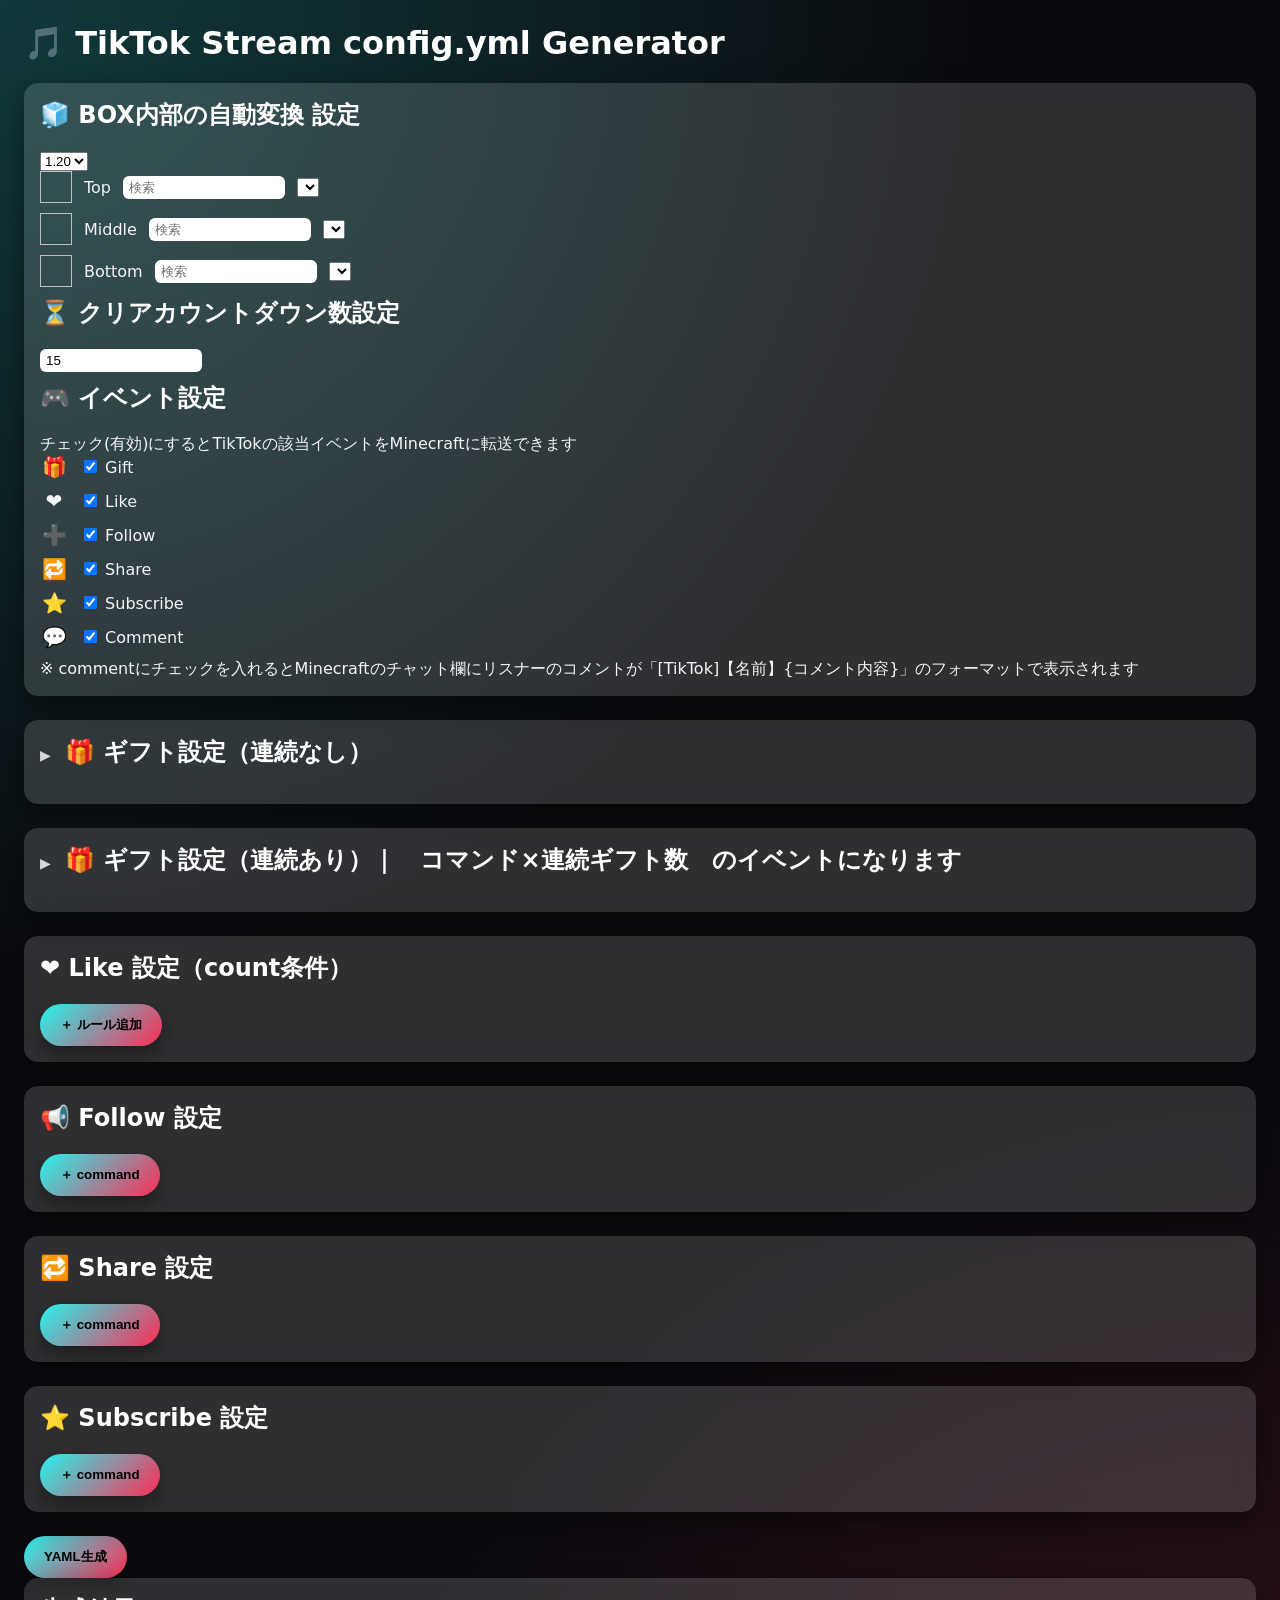
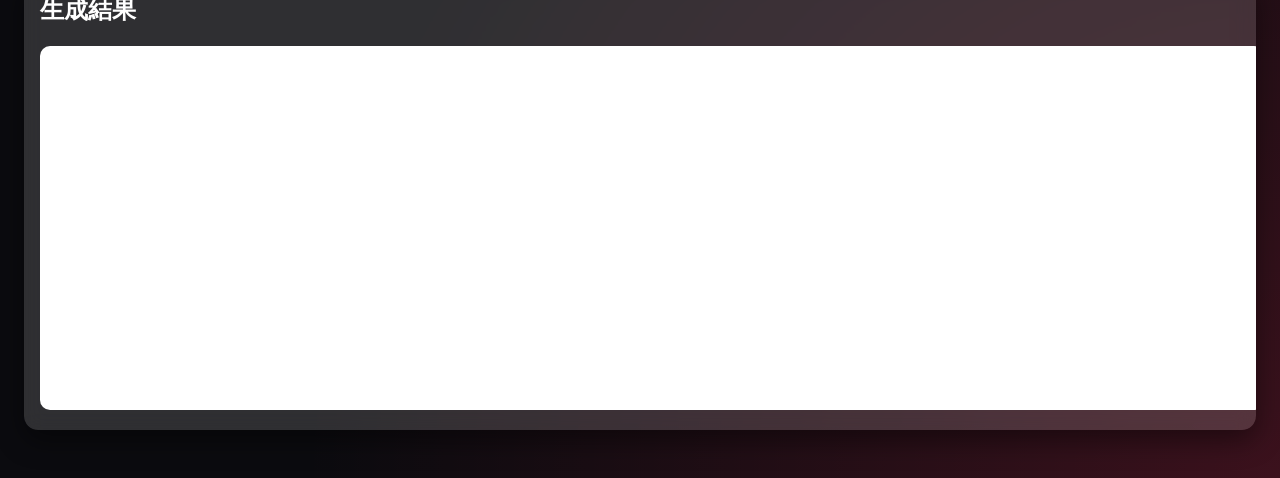
<file: configcreate/index.html>
<!DOCTYPE html>
<html lang="ja">
<head>
    <meta charset="UTF-8" />
    <title>config.yml Generator</title>
    <style>
        body {
          font-family: system-ui, -apple-system, BlinkMacSystemFont, "Segoe UI", sans-serif;
          margin: 0;
          padding: 24px;
          background:
            radial-gradient(circle at top left, #25f4ee33, transparent 40%),
            radial-gradient(circle at bottom right, #fe2c5533, transparent 40%),
            #0b0b0f;
          color: #f5f5f7;
        }
        h1, h2 { color: #fff; margin-top: 0; }

        .panel {
          position: relative;
          background: rgba(255,255,255,0.08);
          border-radius: 14px;
          padding: 16px;
          margin-bottom: 24px;
          box-shadow: 0 10px 28px rgba(0,0,0,0.45);
          overflow: hidden;
        }

        .panel::before {
          content: "";
          position: absolute;
          inset: 0;
          background: rgba(255,255,255,0.08);
          backdrop-filter: blur(10px);
          -webkit-backdrop-filter: blur(10px);
          z-index: -1;
          pointer-events: none;
        }

        .event-row {
          display: flex;
          align-items: center;
          gap: 12px;
          margin-bottom: 10px;
        }

        .icon {
          font-size: 20px;
          width: 28px;
          text-align: center;
        }

        .gift-grid {
          display: grid;
          grid-template-columns: repeat(auto-fill, minmax(300px, 1fr));
          gap: 16px;
        }

        .gift {
          background: rgba(255,255,255,0.12);
          border-radius: 12px;
          padding: 10px;
          display: flex;
          gap: 10px;
          align-items: flex-start;
          border: 2px solid transparent;
        }

        .arrow{
          margin-right:6px;
          font-size:14px;
          opacity:0.8;
        }

        .gift.streakable { border-color: #25f4ee; }
        .gift.non-streakable { border-color: #fe2c55; opacity: 0.85; }

        .streak-label {
          font-size: 12px;
          font-weight: bold;
          margin-bottom: 4px;
        }
        .streakable .streak-label { color: #25f4ee; }
        .non-streakable .streak-label { color: #fe2c55; }

        .gift img {
          width: 40px;
          height: 40px;
          object-fit: contain;
        }

        input[type=text], input[type=number] {
          width: 150px;
          border-radius: 6px;
          border: none;
          padding: 4px 6px;
        }

        textarea {
          width: 100%;
          height: 340px;
          border-radius: 10px;
          border: none;
          padding: 12px;
          font-family: monospace;
        }

        button {
          padding: 12px 20px;
          border-radius: 999px;
          border: none;
          background: linear-gradient(135deg, #25f4ee, #fe2c55);
          color: #000;
          font-weight: bold;
          cursor: pointer;
          box-shadow: 0 8px 20px rgba(0,0,0,0.4);
        }
    </style>
</head>

<body>
<h1>🎵 TikTok Stream config.yml Generator</h1>

<div class="panel">
    <h2>🧊 BOX内部の自動変換 設定</h2>
    <select id="mcVersion" onchange="changeVersion()">
        <option value="1.20" selected>1.20</option>
        <option value="1.19">1.19</option>
        <option value="1.18">1.18</option>
    </select>
    <div class="event-row">
        <img id="img_top" width="32" height="32">
        Top
        <input type="text" placeholder="検索" oninput="searchBlock('top', this.value)">
        <select id="block_top" onchange="updateBlockImage('top')"></select>
    </div>
    <div class="event-row">
        <img id="img_middle" width="32" height="32">
        Middle
        <input type="text" placeholder="検索" oninput="searchBlock('middle', this.value)">
        <select id="block_middle" onchange="updateBlockImage('middle')"></select>
    </div>
    <div class="event-row">
        <img id="img_bottom" width="32" height="32">
        Bottom
        <input type="text" placeholder="検索" oninput="searchBlock('bottom', this.value)">
        <select id="block_bottom" onchange="updateBlockImage('bottom')"></select>
    </div>
    <h2>⏳ クリアカウントダウン数設定</h2>
    <div class="event-row">
        <input type="number" id="clear_countdown" value="15" min="0">
    </div>
    <h2>🎮 イベント設定</h2>
    <div class="event-note">
        チェック(有効)にするとTikTokの該当イベントをMinecraftに転送できます
    </div>
    <div class="event-row">
        <span class="icon">🎁</span>
        <label><input type="checkbox" id="ev_gift" checked> Gift</label>
    </div>
    <div class="event-row">
        <span class="icon">❤️</span>
        <label><input type="checkbox" id="ev_like" checked> Like</label>
    </div>
    <div class="event-row">
        <span class="icon">➕</span>
        <label><input type="checkbox" id="ev_follow" checked> Follow</label>
    </div>
    <div class="event-row">
        <span class="icon">🔁</span>
        <label><input type="checkbox" id="ev_share" checked> Share</label>
    </div>
    <div class="event-row">
        <span class="icon">⭐</span>
        <label><input type="checkbox" id="ev_subscribe" checked> Subscribe</label>
    </div>
    <div class="event-row">
        <span class="icon">💬</span>
        <label><input type="checkbox" id="ev_comment" checked> Comment</label>
    </div>
    <div class="event-note">
      ※ commentにチェックを入れるとMinecraftのチャット欄にリスナーのコメントが「[TikTok]【名前】{コメント内容}」のフォーマットで表示されます
    </div>
</div>

<div class="panel">
    <h2 onclick="toggleSection(this,'gifts-nonstreak')" style="cursor:pointer;">
        <span class="arrow">▶</span> 🎁 ギフト設定（連続なし）
    </h2>
    <div id="gifts-nonstreak" class="gift-grid" style="display:none;"></div>
</div>

<div class="panel">
    <h2 onclick="toggleSection(this,'gifts-streak')" style="cursor:pointer;">
    <span class="arrow">▶</span> 🎁 ギフト設定（連続あり）｜　コマンド×連続ギフト数　のイベントになります
    </h2>

    <div id="gifts-streak" class="gift-grid" style="display:none;"></div>
</div>

<div class="panel">
    <h2>❤️ Like 設定（count条件）</h2>
    <button onclick="addLikeRule()">＋ ルール追加</button>
    <div id="like-rules"></div>
</div>

<div class="panel">
    <h2>📢 Follow 設定</h2>
    <button onclick="addEventCommand('follow', this)">＋ command</button>
    <div class="follow-commands"></div>
</div>

<div class="panel">
    <h2>🔁 Share 設定</h2>
    <button onclick="addEventCommand('share', this)">＋ command</button>
    <div class="share-commands"></div>
</div>

<div class="panel">
    <h2>⭐ Subscribe 設定</h2>
    <button onclick="addEventCommand('subscribe', this)">＋ command</button>
    <div class="subscribe-commands"></div>
</div>

<button onclick="generateYaml()">YAML生成</button>

<div class="panel">
    <h2>生成結果</h2>
    <textarea id="output" readonly></textarea>
</div>

<script>
    let MC_VERSION = "1.20";
    let CSV_URL =
      "https://raw.githubusercontent.com/maron-gt123/jamming-minecraft-stream/refs/heads/main/configcreate/gifts.csv";
    let gifts = [];
    let BLOCKS_URL =
      "https://raw.githubusercontent.com/PrismarineJS/minecraft-data/master/data/pc/1.20/blocks.json";
    let BLOCK_TEXTURE_BASE =
      `https://raw.githubusercontent.com/InventivetalentDev/minecraft-assets/${MC_VERSION}/assets/minecraft/textures/block/`;
    let LANG_URL =
      `https://raw.githubusercontent.com/InventivetalentDev/minecraft-assets/${MC_VERSION}/assets/minecraft/lang/ja_jp.json`;
    let BLOCKS = [];
    let JA_LANG = {};
    let commandMap = {};

    function changeVersion() {
      MC_VERSION = document.getElementById("mcVersion").value;
      loadBlocks();
    }

    function loadBlocks() {
      BLOCKS_URL =
        `https://raw.githubusercontent.com/PrismarineJS/minecraft-data/master/data/pc/${MC_VERSION}/blocks.json`;
      BLOCK_TEXTURE_BASE =
        `https://raw.githubusercontent.com/InventivetalentDev/minecraft-assets/${MC_VERSION}/assets/minecraft/textures/block/`;
      LANG_URL =
        `https://raw.githubusercontent.com/InventivetalentDev/minecraft-assets/${MC_VERSION}/assets/minecraft/lang/ja_jp.json`;

      Promise.all([
        fetch(LANG_URL).then(r => r.json()),
        fetch(BLOCKS_URL).then(r => r.json())
      ]).then(([lang, blocks]) => {
        JA_LANG = lang;
        BLOCKS = blocks
          .filter(b => b.name.includes("_block"))
          .map(b => {
            const key = "block.minecraft." + b.name.toLowerCase();
            return {
              id: b.name.toUpperCase(),
              name: b.name,
              label: JA_LANG[key] || b.name.replace(/_/g, " ").toUpperCase(),
              image: BLOCK_TEXTURE_BASE + b.name.toLowerCase() + ".png"
            };
          });
        renderAllBlocks();
      });
    }

    fetch(CSV_URL)
      .then(r => r.text())
      .then(parseCSV);

    function parseCSV(text) {
      const lines = text.trim().split("\n");
      const header = lines.shift().split(",");
      gifts = lines.map(l => {
        const c = l.split(",");
        const o = {};
        header.forEach((h,i)=>o[h]=c[i]);
        return o;
      });
      renderGifts();
    }

    function renderAllBlocks() {
      ["bottom", "middle", "top"].forEach(pos => {
        renderBlockSelect(pos, BLOCKS);
      });

      block_bottom.value = "IRON_BLOCK";
      block_middle.value = "GOLD_BLOCK";
      block_top.value = "DIAMOND_BLOCK";

      updateBlockImage("bottom");
      updateBlockImage("middle");
      updateBlockImage("top");
    }


    function renderBlockSelect(pos, list) {
      const sel = document.getElementById("block_" + pos);
      const current = sel.value;

      sel.innerHTML = "";
      list.forEach(b => {
        const opt = document.createElement("option");
        opt.value = b.id;
        opt.textContent = b.label;
        opt.dataset.img = b.image;
        sel.appendChild(opt);
      });

      // 可能なら選択を維持
      if ([...sel.options].some(o => o.value === current)) {
        sel.value = current;
      }

      updateBlockImage(pos);
    }
    function searchBlock(pos, keyword) {
      const list = filterBlocks(keyword);
      renderBlockSelect(pos, list);
    }

    function updateBlockImage(pos) {
      const sel = document.getElementById("block_" + pos);
      const img = document.getElementById("img_" + pos);
      if (!sel || !img) return;
      const opt = sel.selectedOptions[0];
      if (!opt) return;
      img.src = opt.dataset.img;
    }
    function filterBlocks(keyword) {
      if (!keyword) return BLOCKS;
      const k = keyword.toLowerCase();
      return BLOCKS.filter(b =>
        b.label.toLowerCase().includes(k) ||
        b.name.toLowerCase().includes(k) ||
        b.id.toLowerCase().includes(k)
      );
    }

    function renderGifts() {
      const non = document.getElementById("gifts-nonstreak");
      const yes = document.getElementById("gifts-streak");
      non.innerHTML = "";
      yes.innerHTML = "";

      gifts.forEach(g => {
        const isStreak = g.streakable === "True" || g.streakable === true;

        const d = document.createElement("div");
        d.className = "gift " + (isStreak ? "streakable" : "non-streakable");
        d.dataset.name = g.gift_name;

        d.innerHTML = `
          <input type="checkbox" class="gift-enable">
          <img src="${g.image_url}">
          <div>
            <div class="streak-label">${isStreak ? "連続可" : "連続不可"}</div>
            <strong>${g.gift_name}</strong><br>
            💎 ${g.diamond}<br>
            コマンド<br>
            <div class="gift-commands">
              <select class="gift-command" onchange="updateOptionUI(this)"></select>
              <span class="gift-option-wrap"></span>
            </div>
            <button onclick="addGiftCommand(this)">＋ command</button>
          </div>
        `;

        (isStreak ? yes : non).appendChild(d);
      });
    }

    function updateOptionUI(commandSelect) {
      const wrap =
        commandSelect.parentElement.querySelector(".gift-option-wrap")
        || commandSelect.parentElement.querySelector(".like-option-wrap")
        || commandSelect.parentElement.querySelector(".follow-option-wrap")
        || commandSelect.parentElement.querySelector(".share-option-wrap")
        || commandSelect.parentElement.querySelector(".subscribe-option-wrap")
        || commandSelect.parentElement.querySelector(".comment-option-wrap");
      if (!wrap) return;
      wrap.innerHTML = "";

      const cmd = commandSelect.value;
      if (!cmd || !commandMap[cmd]) return;

      const info = commandMap[cmd];

      if (info.type === "msg") {
        const input = document.createElement("input");
        input.type = "text";
        input.className = "option-msg";
        input.placeholder = "メッセージ";
        wrap.appendChild(input);
      }
      else if (info.type === "index") {
        const input = document.createElement("input");
        input.type = "number";
        input.className = "option-index";
        input.min = 1;
        wrap.appendChild(input);
      }

      else if (info.type === "select") {
        const sel = document.createElement("select");
        sel.className = "option-select";
        info.values.forEach(v => {
          const o = document.createElement("option");
          o.value = v;
          o.textContent = v;
          sel.appendChild(o);
        });
        wrap.appendChild(sel);
      }
      else if (info.type === "none") {
      }
    }

    function addGiftCommand(btn) {
      const gift = btn.closest(".gift");
      const commandsWrap = gift.querySelector(".gift-commands");
      const row = document.createElement("div");
      const sel = document.createElement("select");
      sel.className = "gift-command";
      sel.innerHTML = "<option value=''>コマンド選択</option>";
      Object.keys(commandMap).forEach(cmd => {
        const opt = document.createElement("option");
        opt.value = cmd;
        opt.textContent = cmd;
        sel.appendChild(opt);
      });
      const optionWrap = document.createElement("span");
      optionWrap.className = "gift-option-wrap";
      sel.onchange = () => updateOptionUI(sel);
      row.appendChild(sel);
      row.appendChild(optionWrap);
      commandsWrap.appendChild(row);
    }

    function toggleSection(header, id) {

      const el = document.getElementById(id);
      const arrow = header.querySelector(".arrow");

      if (el.style.display === "none") {
        el.style.display = "grid";
        arrow.textContent = "▼";
      } else {
        el.style.display = "none";
        arrow.textContent = "▶";
      }
    }

    function addLikeRule() {
      const div = document.createElement("div");
      div.className = "rule";
      div.innerHTML = `
        count <input type="number" class="like-count" min="1"><br><br>
        commands:<br>
        <div class="like-commands">
          <select class="like-command" onchange="updateOptionUI(this)"></select>
          <span class="like-option-wrap"></span>
        </div>
        <button onclick="addLikeCommand(this)">＋ command</button>
        <button onclick="this.parentElement.remove()">削除</button>
      `;
      document.getElementById("like-rules").appendChild(div);
      const sel = div.querySelector(".like-command");
      Object.keys(commandMap).forEach(cmd => {
        const opt = document.createElement("option");
        opt.value = cmd;
        opt.textContent = cmd;
        sel.appendChild(opt);
      });
      sel.value = "";
      populateCommandSelects();
    }

    function addEventCommand(type, btn) {
      const commandsWrap = btn.previousElementSibling;

      const row = document.createElement("div");

      const sel = document.createElement("select");
      sel.className = `${type}-command`;
      sel.innerHTML = "<option value=''>コマンド選択</option>";
      Object.keys(commandMap).forEach(cmd => {
        const opt = document.createElement("option");
        opt.value = cmd;
        opt.textContent = cmd;
        sel.appendChild(opt);
      });

      const optionWrap = document.createElement("span");
      optionWrap.className = `${type}-option-wrap`;

      sel.onchange = () => updateOptionUI(sel);

      row.appendChild(sel);
      row.appendChild(optionWrap);
      commandsWrap.appendChild(row);
    }

    function addLikeCommand(btn) {
      const commandsWrap = btn.previousElementSibling;

      const row = document.createElement("div");

      const sel = document.createElement("select");
      sel.className = "like-command";
      sel.innerHTML = "<option value=''>コマンド選択</option>";
      Object.keys(commandMap).forEach(cmd => {
        const opt = document.createElement("option");
        opt.value = cmd;
        opt.textContent = cmd;
        sel.appendChild(opt);
      });

      const optionWrap = document.createElement("span");
      optionWrap.className = "like-option-wrap";

      sel.onchange = () => updateOptionUI(sel);

      row.appendChild(sel);
      row.appendChild(optionWrap);
      commandsWrap.appendChild(row);
    }

    function buildCommand(select) {
      if (!select.value) return null;
      const wrap =
        select.parentElement.querySelector(".gift-option-wrap")
        || select.parentElement.querySelector(".like-option-wrap")
        || select.parentElement.querySelector(".follow-option-wrap")
        || select.parentElement.querySelector(".share-option-wrap")
        || select.parentElement.querySelector(".subscribe-option-wrap")
        || select.parentElement.querySelector(".comment-option-wrap");
      if (!wrap) return select.value;
      const msg = wrap.querySelector(".option-msg");
      if (msg) return `${select.value} ${msg.value}`;
      const index = wrap.querySelector(".option-index");
      if (index) return `${select.value} ${index.value}`;
      const sel = wrap.querySelector(".option-select");
      if (sel) return `${select.value} ${sel.value}`;
      return select.value;
    }

    function generateYaml() {
      const y = [];

      y.push("http:");
      y.push("  port: 8080");
      y.push("  path: /event\n");

      y.push("events:");
      ["gift","like","follow","share","subscribe","comment"].forEach(e => {
        y.push(`  ${e}:`);
        y.push(`    enabled: ${document.getElementById("ev_"+e).checked}`);
      });

      y.push("\njammingbox:");
      const countdown = document.getElementById("clear_countdown").value || 15;
      y.push("  clear:");
      y.push(`    countdown: ${countdown}`);
      y.push("  replace:");
      y.push("    enabled: true");
      y.push(`    bottom: ${block_bottom.value}`);
      y.push(`    middle: ${block_middle.value}`);
      y.push(`    top: ${block_top.value}\n`);

      y.push("\ncommands:");
      // like
      y.push("  like:");
      document.querySelectorAll("#like-rules .rule").forEach(rule => {
        const count = rule.querySelector(".like-count").value;
        const cmds = Array.from(rule.querySelectorAll(".like-command"))
          .map(buildCommand)
          .filter(v => v);

        y.push(`    - count: ${count}`);
        if (cmds.length === 1) {
          y.push(`      command: "${cmds[0]}"`);
        } else if (cmds.length > 1) {
          y.push(`      commands:`);
          cmds.forEach(c => {
            y.push(`        - "${c}"`);
          });
        }
      });

      // follow / share / subscribe
      ["follow", "share", "subscribe", "comment"].forEach(e => {
        y.push(`  ${e}:`);

        const cmds = Array.from(
          document.querySelectorAll(`.${e}-command`)
        ).map(buildCommand).filter(v => v);

        if (cmds.length === 1) {
          y.push(`    - command: "${cmds[0]}"`);
        } else if (cmds.length > 1) {
          y.push(`    - commands:`);
          cmds.forEach(c => {
            y.push(`        - "${c}"`);
          });
        }
      });

      // gift
      y.push("  gift:");
      document.querySelectorAll(".gift").forEach(d => {
        if (!d.querySelector(".gift-enable").checked) return;

        y.push(`    - gift_name: "${d.dataset.name}"`);

        const cmds = Array.from(d.querySelectorAll(".gift-command"))
          .map(buildCommand)
          .filter(v => v);

        if (cmds.length === 1) {
          y.push(`      command: "${cmds[0]}"`);
        } else if (cmds.length > 1) {
          y.push(`      commands:`);
          cmds.forEach(c => {
            y.push(`        - "${c}"`);
          });
        }
      });

      output.value = y.join("\n");
    }
    const COMMAND_CSV_URL = "https://raw.githubusercontent.com/maron-gt123/jamming-minecraft-stream/refs/heads/main/configcreate/command.csv";

    function populateCommandSelects() {
      document.querySelectorAll(
        ".gift-command, .like-command, .follow-command, .share-command, .subscribe-command, .comment-command"
      ).forEach(sel => {
        const current = sel.value;
        sel.innerHTML = "<option value=''>コマンド選択</option>";
        Object.keys(commandMap).forEach(cmd => {
          const opt = document.createElement("option");
          opt.value = cmd;
          opt.textContent = cmd;
          sel.appendChild(opt);
        });
        sel.value = current;
        sel.onchange = () => updateOptionUI(sel);
      });
    }

    function loadCommands() {
      fetch(COMMAND_CSV_URL)
        .then(r => r.text())
        .then(text => {
          commandMap = {};
          const lines = text.trim().split("\n").slice(1);

          lines.forEach(l => {
            const [cmd, opt] = l.split(",");
            const c = cmd.trim();
            const o = opt.trim();

            if (o.toLowerCase() === "msg") {
              commandMap[c] = { type: "msg" };
            }
            else if (o.toLowerCase() === "index") {
              commandMap[c] = { type: "index" };
            }
            else if (o.toLowerCase() === "none") {
              commandMap[c] = { type: "none" };
            }
            else {
              if (!commandMap[c]) {
                commandMap[c] = { type: "select", values: [] };
              }
              commandMap[c].values.push(o);
            }
          });

          populateCommandSelects();

          ["follow", "share", "subscribe", "comment"].forEach(e => {
            const sel = document.getElementById("cmd_" + e);
            sel.innerHTML = "<option value=''>コマンド選択</option>";
            Object.keys(commandMap).forEach(cmd => {
              const opt = document.createElement("option");
              opt.value = cmd;
              opt.textContent = cmd;
              sel.appendChild(opt);
            });
          });
        });
    }

    loadBlocks();
    loadCommands();
    populateCommandSelects();
</script>
</body>
</html>
</file>
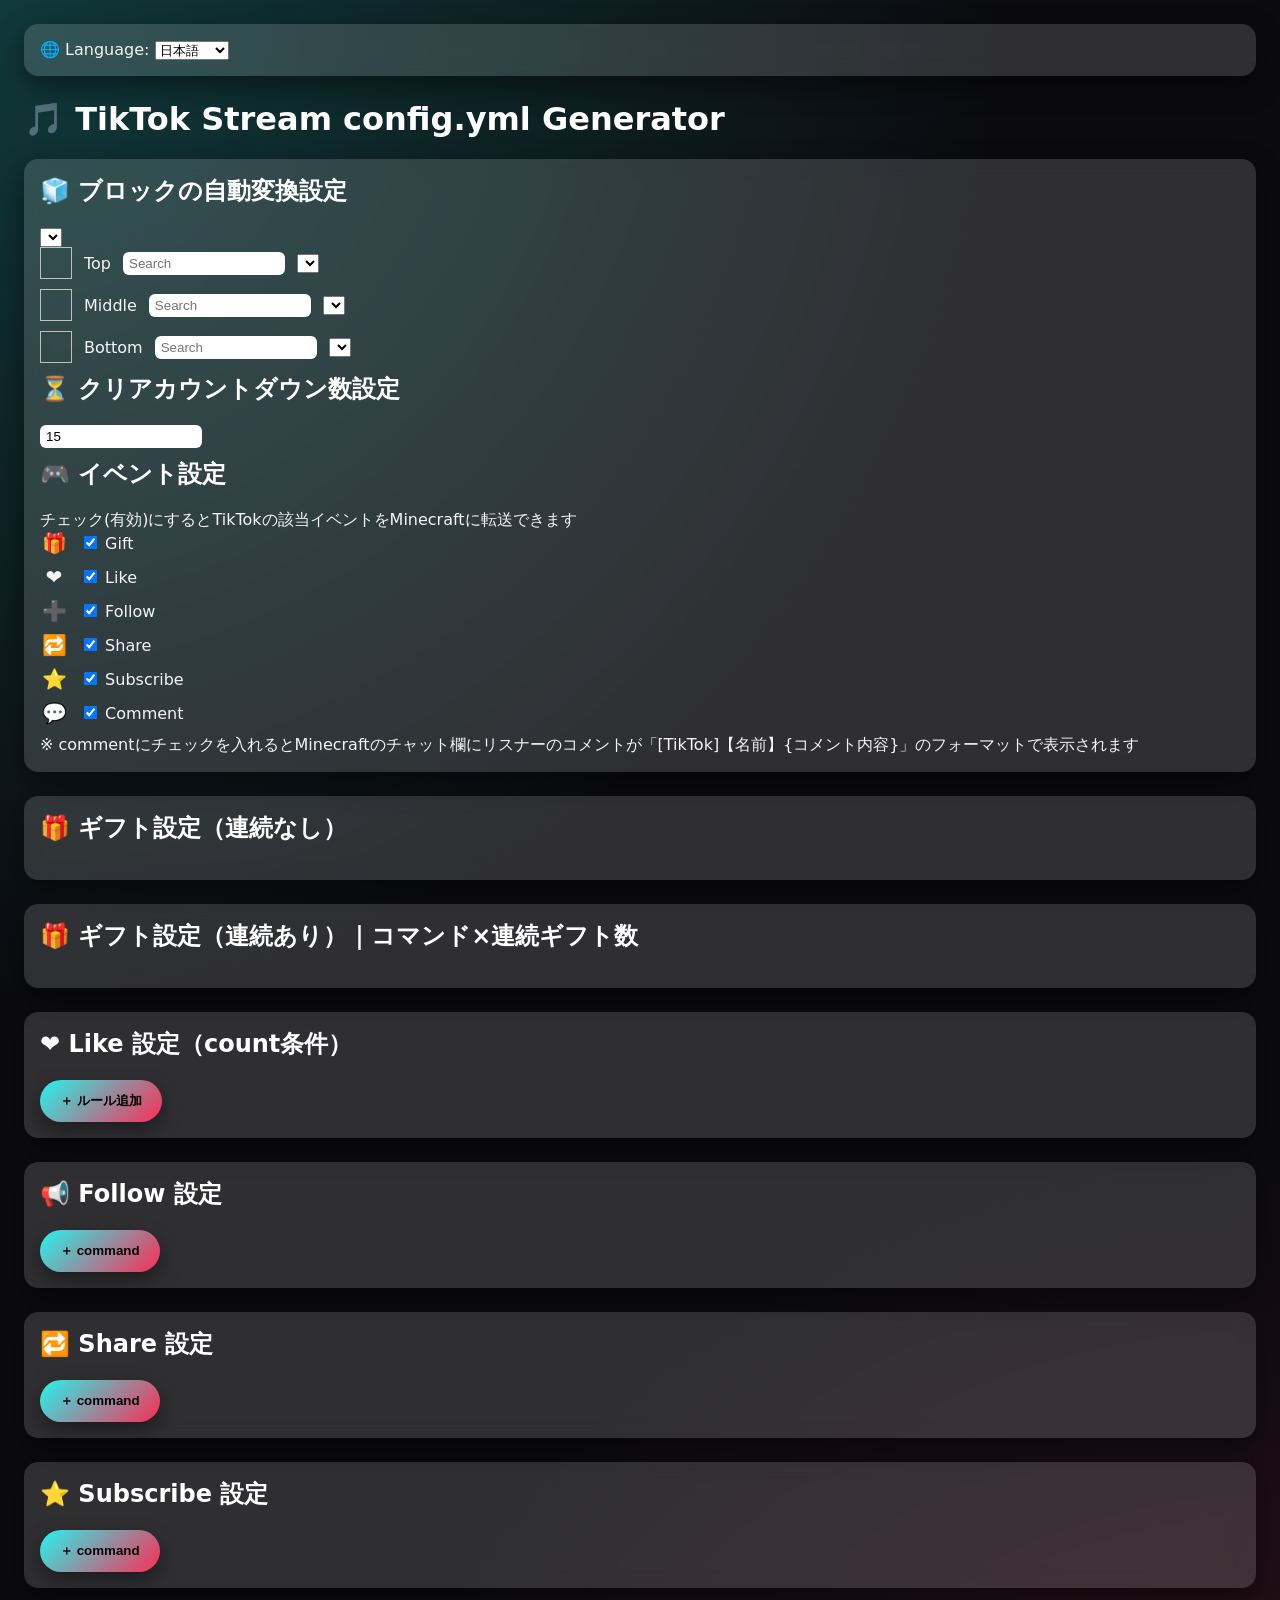
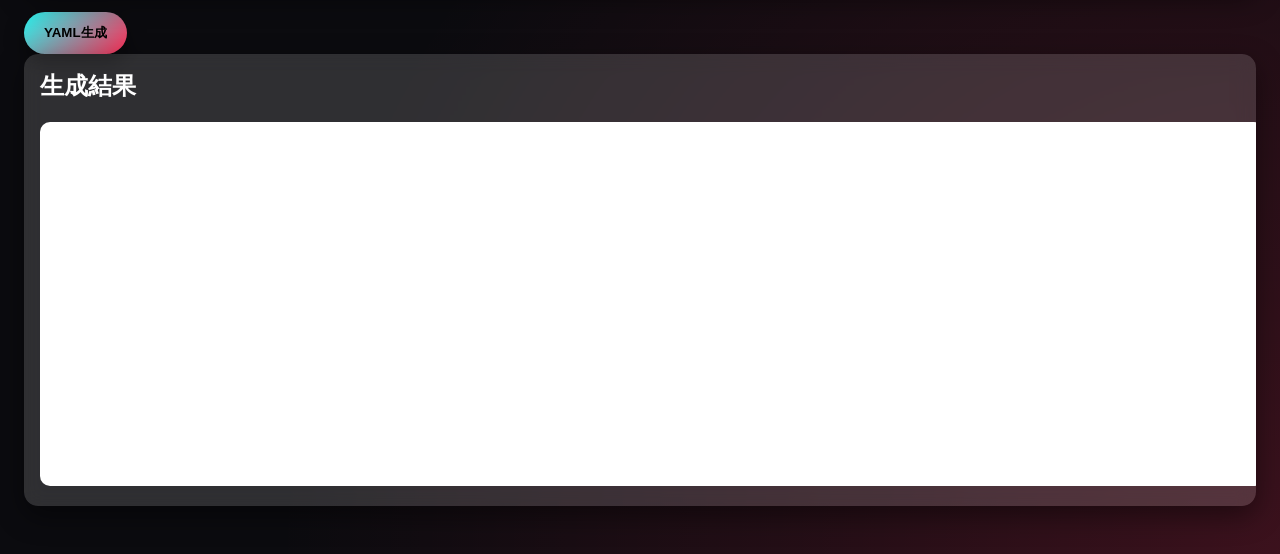
<file: configcreate/setup-web/index.html>
<!DOCTYPE html>
<html lang="ja">
<head>
    <meta charset="UTF-8" />
    <title>config.yml Generator</title>
    <link rel="stylesheet" href="css/style.css">
</head>

<body>
<div class="panel">
    <label for="langSelect">🌐 Language:</label>
    <select id="langSelect" onchange="changeLang(this.value)">
        <option value="JP">日本語</option>
        <option value="EN">English</option>
        <option value="ES">Español</option>
        <option value="FR">Français</option>
        <option value="DE">Deutsch</option>
        <option value="ZH">中文</option>
        <option value="KO">한국어</option>
    </select>
</div>

<h1>🎵 TikTok Stream config.yml Generator</h1>
<div class="panel">
    <h2 id="box_setting_title">🧊 BOX内部の自動変換 設定</h2>
    <select id="mcVersion" onchange="changeVersion()"></select>
    <div class="event-row">
        <img id="img_top" width="32" height="32">
        Top
        <input type="text" placeholder="Search" oninput="searchBlock('top', this.value)">
        <select id="block_top" onchange="updateBlockImage('top')"></select>
    </div>
    <div class="event-row">
        <img id="img_middle" width="32" height="32">
        Middle
        <input type="text" placeholder="Search" oninput="searchBlock('middle', this.value)">
        <select id="block_middle" onchange="updateBlockImage('middle')"></select>
    </div>
    <div class="event-row">
        <img id="img_bottom" width="32" height="32">
        Bottom
        <input type="text" placeholder="Search" oninput="searchBlock('bottom', this.value)">
        <select id="block_bottom" onchange="updateBlockImage('bottom')"></select>
    </div>
    <h2 id="clear_countdown_title">⏳ クリアカウントダウン数設定</h2>
    <div class="event-row">
        <input type="number" id="clear_countdown" value="15" min="0">
    </div>
    <h2 id="event_setting_title">🎮 イベント設定</h2>
    <div class="event-note">
        チェック(有効)にするとTikTokの該当イベントをMinecraftに転送できます
    </div>
    <div class="event-row">
        <span class="icon">🎁</span>
        <label><input type="checkbox" id="ev_gift" checked> Gift</label>
    </div>
    <div class="event-row">
        <span class="icon">❤️</span>
        <label><input type="checkbox" id="ev_like" checked> Like</label>
    </div>
    <div class="event-row">
        <span class="icon">➕</span>
        <label><input type="checkbox" id="ev_follow" checked> Follow</label>
    </div>
    <div class="event-row">
        <span class="icon">🔁</span>
        <label><input type="checkbox" id="ev_share" checked> Share</label>
    </div>
    <div class="event-row">
        <span class="icon">⭐</span>
        <label><input type="checkbox" id="ev_subscribe" checked> Subscribe</label>
    </div>
    <div class="event-row">
        <span class="icon">💬</span>
        <label><input type="checkbox" id="ev_comment" checked> Comment</label>
    </div>
    <div class="event-note">
        ※ commentにチェックを入れるとMinecraftのチャット欄にリスナーのコメントが「[TikTok]【名前】{コメント内容}」のフォーマットで表示されます
    </div>
</div>

<div class="panel">
    <h2 id="gift_setting_nonstreak_title" onclick="toggleSection(this,'gifts-nonstreak')" style="cursor:pointer;">
        <span class="arrow">▶</span> 🎁 ギフト設定（連続なし）
    </h2>
    <div id="gifts-nonstreak" class="gift-grid" style="display:none;"></div>
</div>

<div class="panel">
    <h2 id="gift_setting_streak_title" onclick="toggleSection(this,'gifts-streak')" style="cursor:pointer;">
        <span class="arrow">▶</span> 🎁 ギフト設定（連続あり）｜コマンド×連続ギフト数　のイベントになります
    </h2>

    <div id="gifts-streak" class="gift-grid" style="display:none;"></div>
</div>

<div class="panel">
    <h2 id="like_setting_title">❤️ Like 設定（count条件）</h2>
    <button onclick="addLikeRule()">＋ ルール追加</button>
    <div id="like-rules"></div>
</div>

<div class="panel">
    <h2 id="follow_setting_title">📢 Follow 設定</h2>
    <button onclick="addEventCommand('follow', this)">＋ command</button>
    <div class="follow-commands"></div>
</div>

<div class="panel">
    <h2 id="share_setting_title">🔁 Share 設定</h2>
    <button onclick="addEventCommand('share', this)">＋ command</button>
    <div class="share-commands"></div>
</div>

<div class="panel">
    <h2 id="subscribe_setting_title">⭐ Subscribe 設定</h2>
    <button onclick="addEventCommand('subscribe', this)">＋ command</button>
    <div class="subscribe-commands"></div>
</div>

<button onclick="generateYaml()">YAML生成</button>

<div class="panel">
    <h2 id="result_title">生成結果</h2>
    <textarea id="output" readonly></textarea>
</div>
<script src="js/config.js"></script>
<script src="js/mcver.js"></script>
<script src="js/blocks.js"></script>
<script src="js/commands.js"></script>
<script src="js/gifts.js"></script>
<script src="js/yaml.js"></script>
<script src="js/main.js"></script>
</body>
</html>
</file>
<file: configcreate/setup-web/css/style.css>
body {
  font-family: system-ui, -apple-system, BlinkMacSystemFont, "Segoe UI", sans-serif;
  margin: 0;
  padding: 24px;
  background:
    radial-gradient(circle at top left, #25f4ee33, transparent 40%),
    radial-gradient(circle at bottom right, #fe2c5533, transparent 40%),
    #0b0b0f;
  color: #f5f5f7;
}
h1, h2 { color: #fff; margin-top: 0; }

.panel {
  position: relative;
  background: rgba(255,255,255,0.08);
  border-radius: 14px;
  padding: 16px;
  margin-bottom: 24px;
  box-shadow: 0 10px 28px rgba(0,0,0,0.45);
  overflow: hidden;
}

.panel::before {
  content: "";
  position: absolute;
  inset: 0;
  background: rgba(255,255,255,0.08);
  backdrop-filter: blur(10px);
  -webkit-backdrop-filter: blur(10px);
  z-index: -1;
  pointer-events: none;
}

.event-row {
  display: flex;
  align-items: center;
  gap: 12px;
  margin-bottom: 10px;
}

.icon {
  font-size: 20px;
  width: 28px;
  text-align: center;
}

.gift-grid {
  display: grid;
  grid-template-columns: repeat(auto-fill, minmax(300px, 1fr));
  gap: 16px;
}

.gift {
  background: rgba(255,255,255,0.12);
  border-radius: 12px;
  padding: 10px;
  display: flex;
  gap: 10px;
  align-items: flex-start;
  border: 2px solid transparent;
}

.arrow{
  margin-right:6px;
  font-size:14px;
  opacity:0.8;
}

.gift.streakable { border-color: #25f4ee; }
.gift.non-streakable { border-color: #fe2c55; opacity: 0.85; }

.streak-label {
  font-size: 12px;
  font-weight: bold;
  margin-bottom: 4px;
}
.streakable .streak-label { color: #25f4ee; }
.non-streakable .streak-label { color: #fe2c55; }

.gift img {
  width: 40px;
  height: 40px;
  object-fit: contain;
}

input[type=text], input[type=number] {
  width: 150px;
  border-radius: 6px;
  border: none;
  padding: 4px 6px;
}

textarea {
  width: 100%;
  height: 340px;
  border-radius: 10px;
  border: none;
  padding: 12px;
  font-family: monospace;
}

button {
  padding: 12px 20px;
  border-radius: 999px;
  border: none;
  background: linear-gradient(135deg, #25f4ee, #fe2c55);
  color: #000;
  font-weight: bold;
  cursor: pointer;
  box-shadow: 0 8px 20px rgba(0,0,0,0.4);
}
</file>
